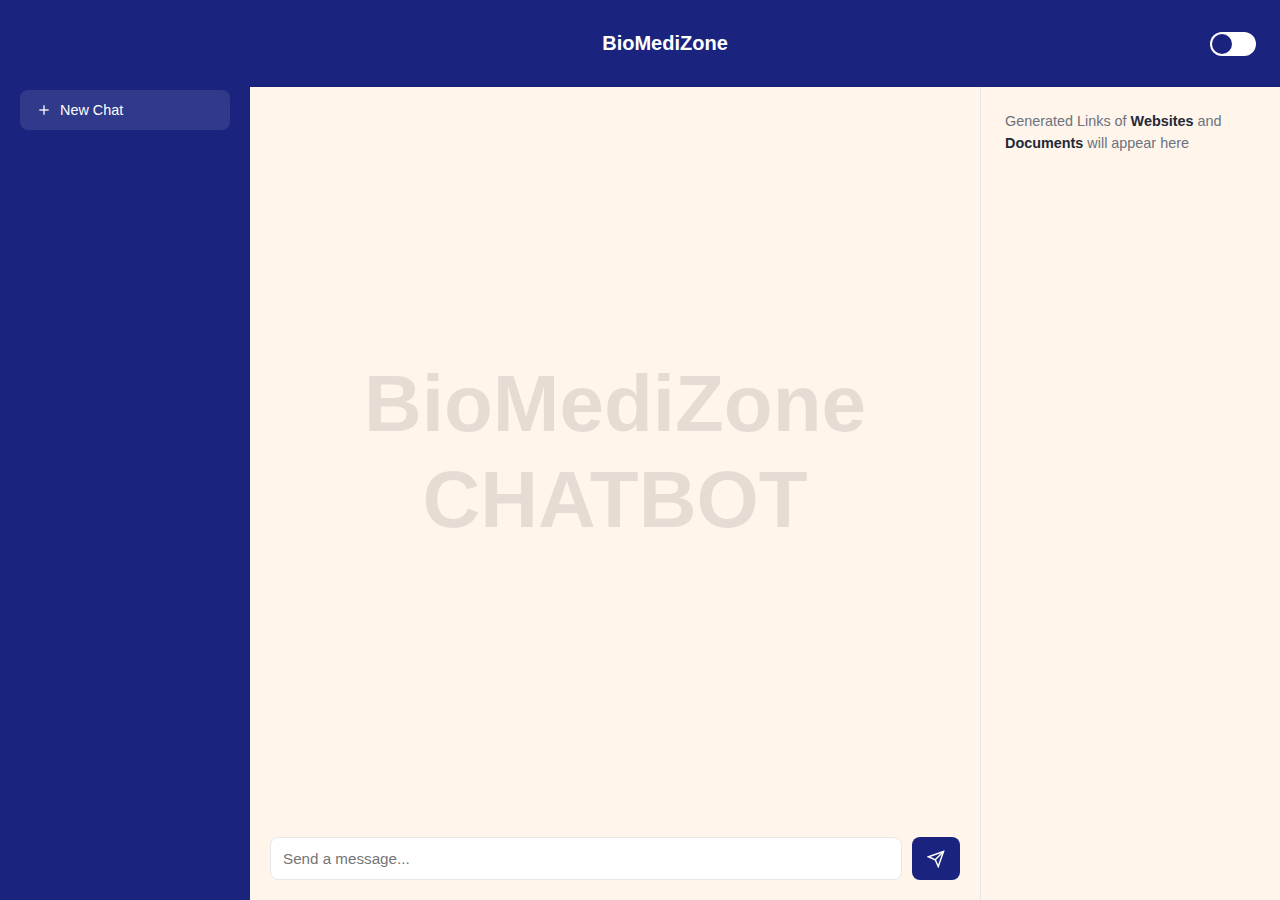
<file: frontend/index.html>
<!DOCTYPE html>
<html lang="en">
<head>
    <meta charset="UTF-8">
    <meta name="viewport" content="width=device-width, initial-scale=1.0">
    <title>BioMediZone Chatbot</title>
    <link rel="stylesheet" href="styles.css">
</head>
<body>
    <div class="sidebar">
        <button class="new-chat-btn">
            <svg width="16" height="16" viewBox="0 0 24 24" fill="none" stroke="currentColor" stroke-width="2">
                <line x1="12" y1="5" x2="12" y2="19"></line>
                <line x1="5" y1="12" x2="19" y2="12"></line>
            </svg>
            New Chat
        </button>
    </div>
    <div class="main-content">
        <header class="header">
            <h1 class="title">BioMediZone</h1>
            <label class="toggle-switch">
                <input type="checkbox" id="darkModeToggle">
                <span class="slider"></span>
            </label>
        </header>
        <div class="chat-area">
            <div class="chat-main">
                <div class="chat-content">
                    <h2 class="chat-title">BioMediZone<br>CHATBOT</h2>
                </div>
                <form class="chat-form" id="chatForm">
                    <input type="text" class="chat-input" placeholder="Send a message..." required>
                    <button type="submit" class="send-btn">
                        <svg width="18" height="18" viewBox="0 0 24 24" fill="none" stroke="currentColor" stroke-width="2">
                            <path d="M22 2L11 13"></path>
                            <path d="M22 2L15 22L11 13L2 9L22 2Z"></path>
                        </svg>
                    </button>
                </form>
            </div>
            <div class="right-panel">
                <p>Generated Links of <strong>Websites</strong> and <strong>Documents</strong> will appear here</p>
            </div>
        </div>
    </div>
    <script src="main.js"></script>
</body>
</html>
</file>
<file: frontend/styles.css>
:root {
    --bg-primary: #ffffff;
    --bg-secondary: #f3f4f6;
    --text-primary: #1f2937;
    --text-secondary: #6b7280;
    --accent: #1a237e;
    --border-color: #e5e7eb;
}

.dark-mode {
    --bg-primary: #1f2937;
    --bg-secondary: #111827;
    --text-primary: #f3f4f6;
    --text-secondary: #9ca3af;
    --border-color: #374151;
}

* {
    margin: 0;
    padding: 0;
    box-sizing: border-box;
}

body {
    font-family: Arial, sans-serif;
    margin: 0;
    padding: 0;
    background-color: var(--bg-primary);
    color: var(--text-primary);
    display: flex;
    height: 100vh;
}

.sidebar {
    width: 250px;
    background-color: var(--accent);
    padding: 20px;
    display: flex;
    flex-direction: column;
}

.new-chat-btn {
    background-color: rgba(255, 255, 255, 0.1);
    color: white;
    border: none;
    padding: 12px 16px;
    border-radius: 8px;
    cursor: pointer;
    display: flex;
    align-items: center;
    gap: 8px;
    font-size: 0.9rem;
    margin-top: 70px;
    transition: background-color 0.2s;
}

.new-chat-btn:hover {
    background-color: rgba(255, 255, 255, 0.2);
}

.main-content {
    flex: 1;
    display: flex;
    flex-direction: column;
    background: linear-gradient(to right, #fff5eb 0%, #fff5eb 50%, #fff5eb 100%);
}

.header {
    background-color: var(--accent);
    padding: 16px 24px;
    display: flex;
    justify-content: center;
    align-items: center;
    position: relative;
}

.title {
    font-size: 100px;
    margin-right: 200px;
    background-color: var(--accent);
    padding: 16px 24px;
    display: flex;
}

.header h1 {
    color: white;
    font-size: 1.25rem;
    font-weight: 600;
}

.toggle-switch {
    position: absolute;
    right: 24px;
    width: 46px;
    height: 24px;
}

.toggle-switch input {
    opacity: 0;
    width: 0;
    height: 0;
}

.slider {
    position: absolute;
    cursor: pointer;
    top: 0;
    left: 0;
    right: 0;
    bottom: 0;
    background-color: #ffffff;
    transition: .4s;
    border-radius: 24px;
}

.slider:before {
    position: absolute;
    content: "";
    height: 20px;
    width: 20px;
    left: 2px;
    bottom: 2px;
    background-color: var(--accent);
    transition: .4s;
    border-radius: 50%;
}

input:checked + .slider:before {
    transform: translateX(22px);
}

.chat-area {
    flex: 1;
    display: flex;
    overflow: hidden;
}

.chat-main {
    flex: 1;
    display: flex;
    flex-direction: column;
}

.chat-content {
    flex: 1;
    display: flex;
    align-items: center;
    justify-content: center;
    padding: 20px;
}

.chat-title {
    font-size: 5rem;
    font-weight: bold;
    color: rgba(0, 0, 0, 0.1);
    line-height: 1.2;
    text-align: center;
}

.chat-form {
    padding: 20px;
    display: flex;
    gap: 10px;
}

.chat-input {
    flex: 1;
    padding: 12px;
    border: 1px solid #e5e7eb;
    border-radius: 8px;
    background-color: white;
    font-size: 0.95rem;
}

.chat-input:focus {
    outline: none;
    border-color: var(--accent);
}

.send-btn {
    background-color: var(--accent);
    color: white;
    border: none;
    padding: 12px;
    border-radius: 8px;
    cursor: pointer;
    width: 48px;
    display: flex;
    align-items: center;
    justify-content: center;
}

.right-panel {
    width: 300px;
    padding: 24px;
    border-left: 1px solid var(--border-color);
}

.right-panel p {
    color: var(--text-secondary);
    font-size: 0.9rem;
    line-height: 1.5;
}

.right-panel strong {
    color: var(--text-primary);
    font-weight: 600;
}

@media (max-width: 768px) {
    body {
        flex-direction: column;
    }

    .sidebar {
        width: 100%;
        padding: 10px;
    }

    .chat-area {
        flex-direction: column;
    }

    .right-panel {
        width: 100%;
        border-left: none;
        border-top: 1px solid var(--border-color);
    }

    .chat-title {
        font-size: 2.5rem;
    }
}
</file>
